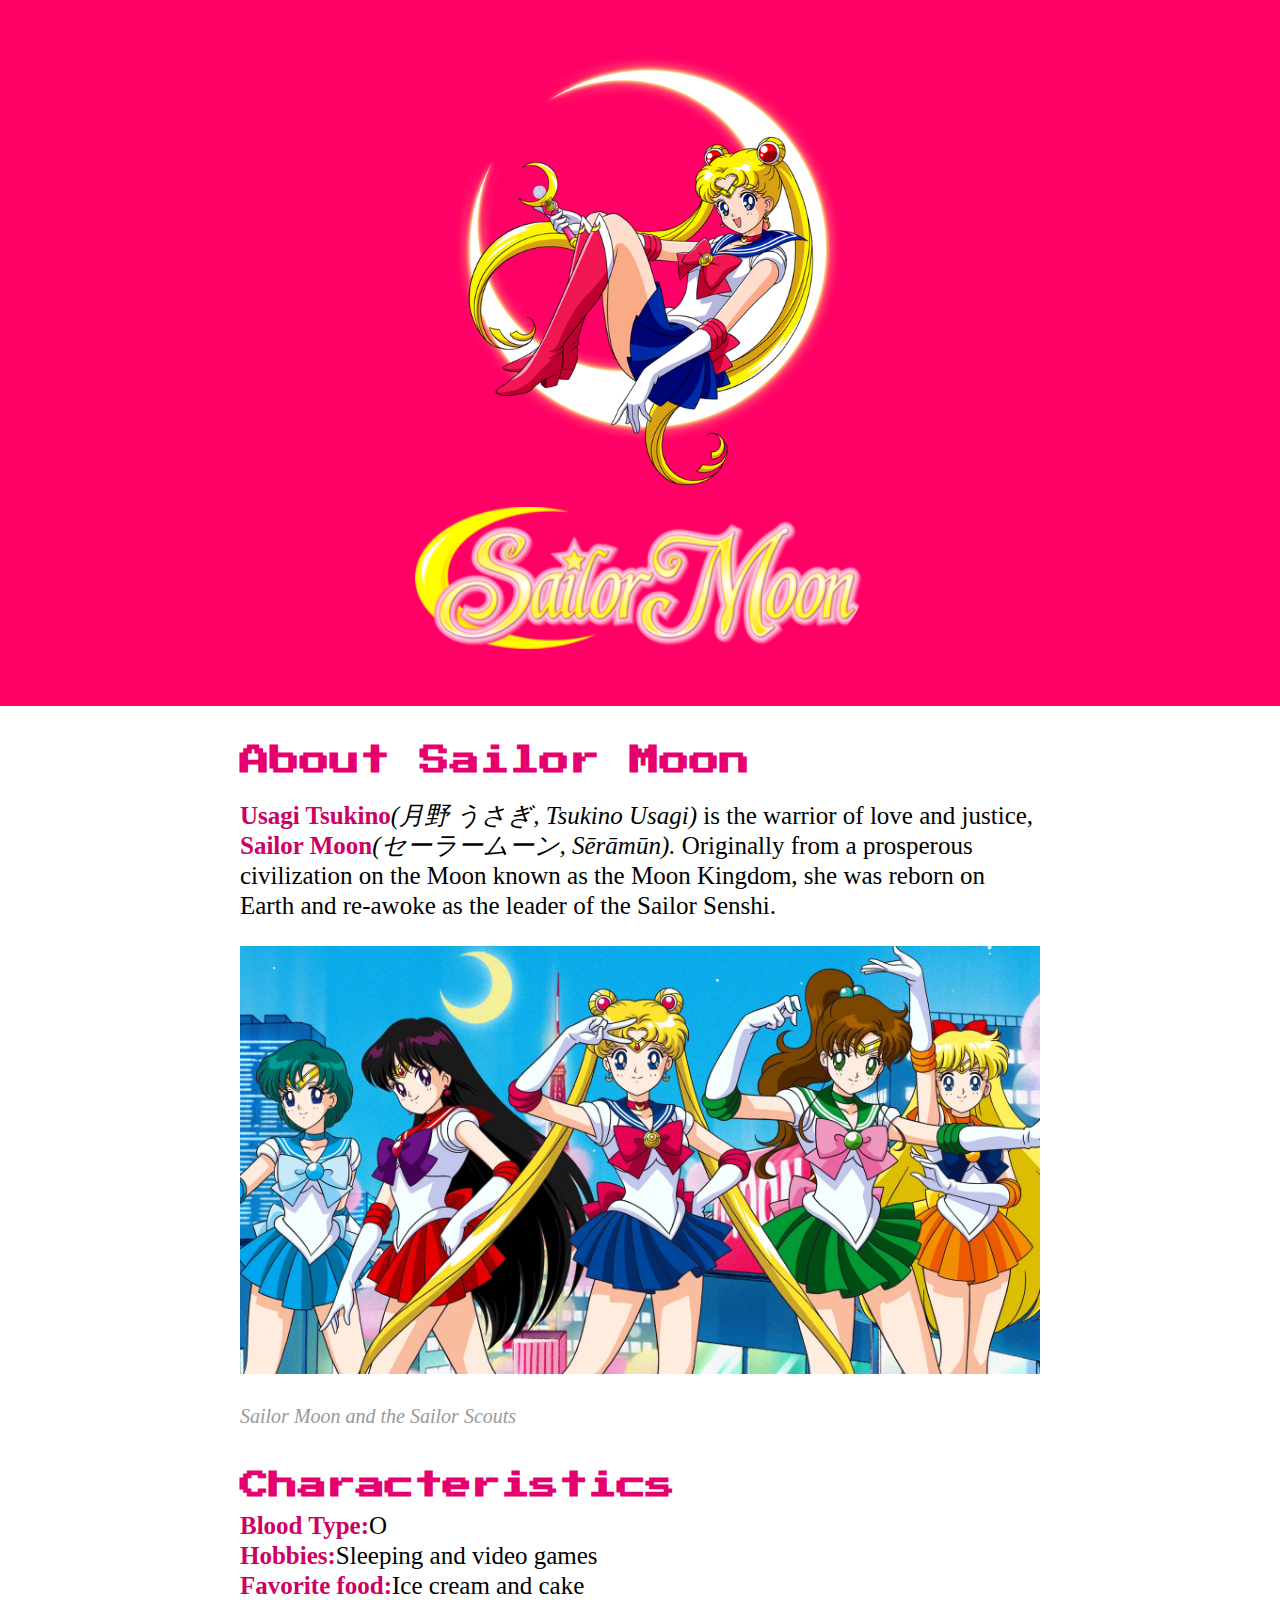
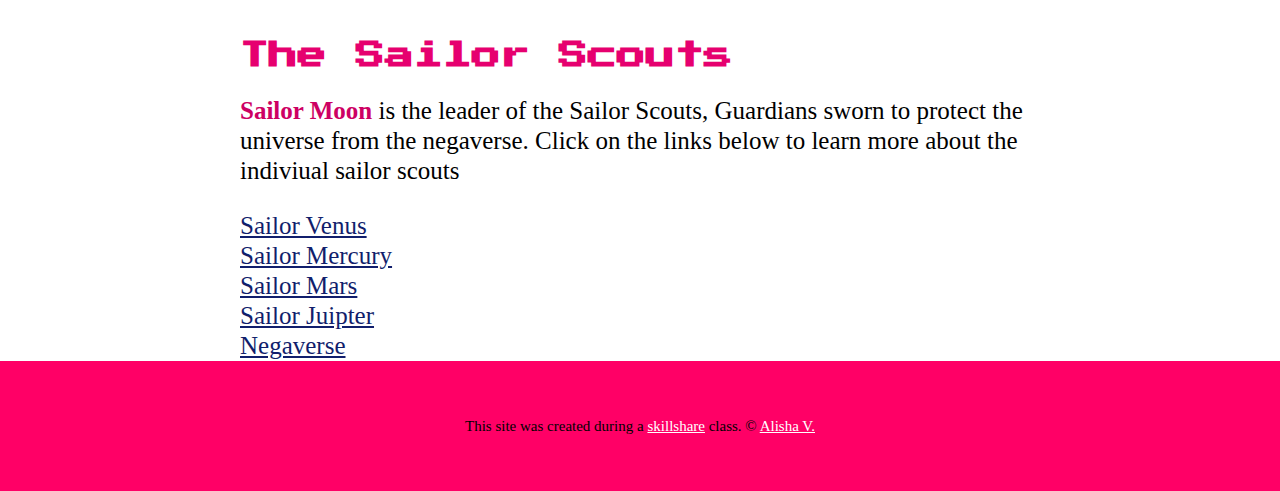
<file: index.html>
<!DOCTYPE html>
<html>
<head>
	<title>Sailor Moon</title>
	<link rel="icon" href="img/sailor-moon.png">
	<link href="https://fonts.googleapis.com/css?family=Press+Start+2P&display=swap" rel="stylesheet">
	<link rel="stylesheet" type="text/css" href="css/hero.css">
</head>
<body>
<!-- Header Content -->
<header>
  <img src="img/sailor-moon1.png">
  <br>
  <img src="img/moon-logo.png">
</header>
<!-- main element -->
<main>
	<h2>About Sailor Moon</h2>
	<p><b class="bold">Usagi Tsukino</b><i class="italic">(月野 うさぎ, Tsukino Usagi)</i> is the warrior of love and justice, <b class="bold">Sailor Moon</b><i class="italic">(セーラームーン, Sērāmūn).</i> Originally from a prosperous civilization on the Moon known as the Moon Kingdom, she was reborn on Earth and re-awoke as the leader of the Sailor Senshi.</p>
	<!-- div -->
    <img src="img/sailor-scouts.jpeg">
	<p class="caption">Sailor Moon and the Sailor Scouts</p>
	<h3>Characteristics</h3>
	<ol>
		<li><b class="bold">Blood Type:</b>O</li>
		<li><b class="bold">Hobbies:</b>Sleeping and video games</li>
		<li><b class="bold">Favorite food:</b>Ice cream and cake</li>
	</ol>
	<h3>The Sailor Scouts</h3>
	<p><b class="bold">Sailor Moon</b> is the leader of the Sailor Scouts, Guardians sworn to protect the universe from the negaverse. Click on the links below to learn more about the indiviual sailor scouts</p>
	<ul>
		<li><a target="_blank" href="https://en.wikipedia.org/wiki/Sailor_Venus">Sailor Venus</a></li>
		<li><a target="_blank" href="https://en.wikipedia.org/wiki/Sailor_Mercury">Sailor Mercury</a></li>
		<li><a target="_blank" href="https://en.wikipedia.org/wiki/Sailor_Mars">Sailor Mars</a></li>
		<li><a target="_blank" href="https://en.wikipedia.org/wiki/Sailor_Jupiter">Sailor Juipter</a></li>
		<li><a target="_blank" href="https://sailormoondub.fandom.com/wiki/Negaverse">Negaverse</a></li>	
	</ul>
</main>

<footer>
	<p>This site was created during a <a target="_blank" href="https://www.skillshare.com/classes/Hand-Code-Your-First-Website-HTML-CSS-Basics/1575146775/projects?via=watch-history">skillshare</a> class. &copy; <a target="_blank" href="https://leevalen.github.io/portfolio">Alisha V.</a></p>
</footer>

</body>		
</html>
</file>
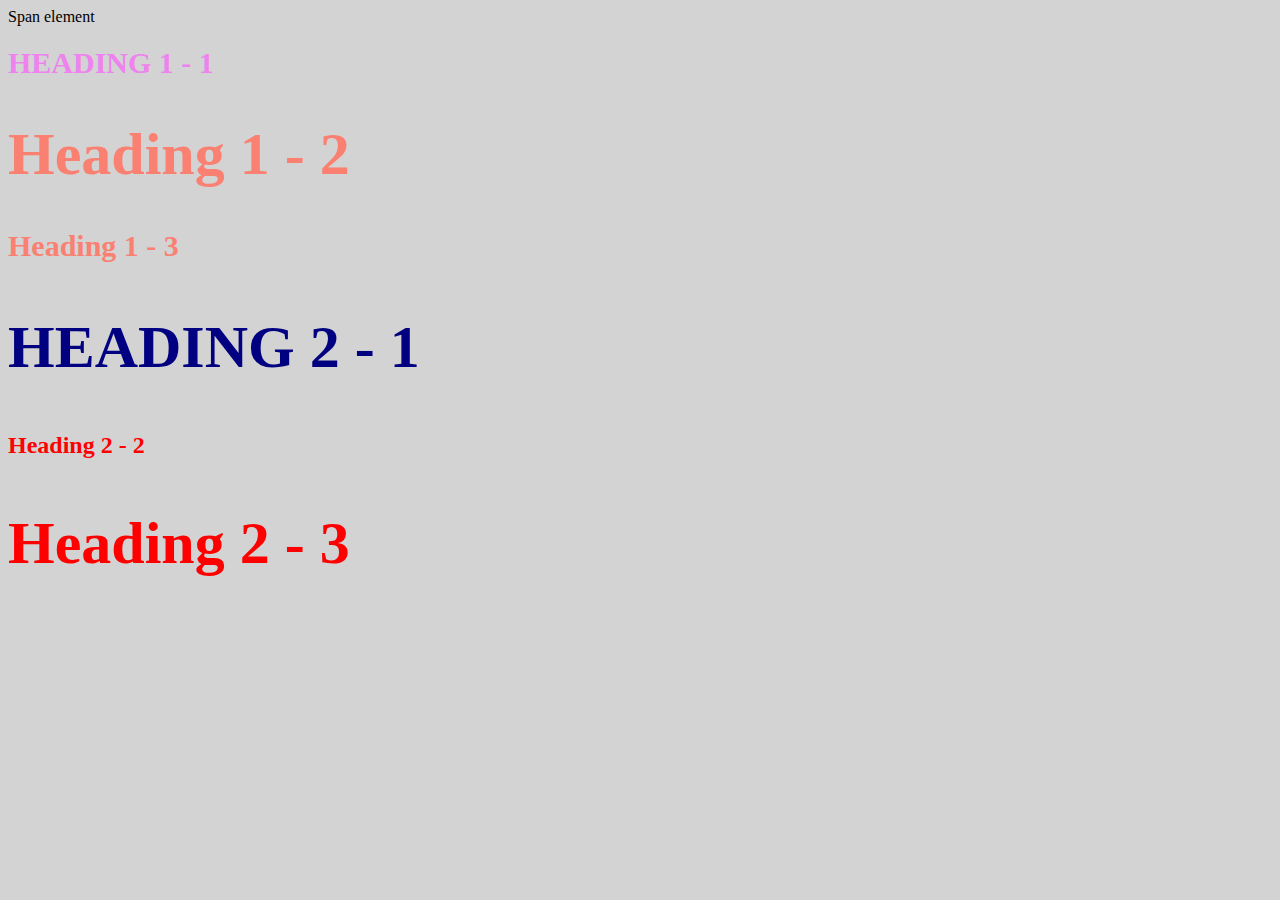
<file: style-test.html>
<!DOCTYPE html>
<html>
<head>
	<title>Style Test</title>
	<link rel="stylesheet" type="text/css" href="css/test.css">
</head>
<body>
	<span>Span element</span>
	<h1 class="uppercase"><span>Heading 1 - 1</span></h1>
	<h1 class="big">Heading 1 - 2</h1>
	<h1>Heading 1 - 3</h1>
	<h2 class="big uppercase">Heading 2 - 1</h2>
	<h2>Heading 2 - 2</h2>
	<h2 class="big">Heading 2 - 3</h2>

</body>
</html>
</file>
<file: css/hero.css>
body{
	margin: 0;
	background-color: white;
	font-family: serif;
	font-size: 25px;
	line-height: 30px;
}

/*header*/
header{
	background-color: #ff0066;
	text-align: center;
	padding-top: 50px;
	padding-bottom: 50px;
}

header img{
	border-radius: 180px;
	text-align: center;
    width: 450px;
    padding: 0;
    margin: 0 auto;
}

/*font styling*/
h2, h3{
	font-family: 'Press Start 2P', cursive;
	color: #e6006f;
	margin: 40px 0 10px;
}

h2{
	font-size: 30px;
	line-height: 30px;
}

b.bold{
	color: #cd0063;
}


/*main*/

.demobox{
	background-color: #ff0066;
	text-align: center;
	padding-top: 50px;
	padding-bottom: 50px;
}
main{
	max-width: 800px;
	margin: 0 auto;
	padding: 0 30px;
}

main img{
	max-width: 100%;
	text-align: center;
	padding: 0;
	margin: 0;
}
/* list style*/
ul{
	list-style-type: none;
	margin: 0;
	padding: 0;
}

ol{
	list-style-type: none;
	margin: 0;
	padding: 0;
}

a{
	color: #111E6C;
}

a:hover{
	color: #ffb6c1;
}

/*Footer style*/

footer{
	background-color: #ff0066;
	text-align: center;
	padding: 50px;
}

footer p{
	margin: 0;
	font-size: 15px;
}

footer a{
	color: white;
}

footer a:hover{
	opacity: .5;
	background-color: transparent;
}

p.caption{
	color: #999999;
	font-style: italic;
	font-size: 20px;
}
</file>
<file: css/test.css>
body{
	background-color: lightgrey;
}

h1{
	font-size: 30px;
	color: salmon;
}

h2{
	color: red;
}

.big{
	font-size: 60px;
}

.uppercase{
	text-transform: uppercase;
}

.big.uppercase{
	color: navy;
}

h1 span{
	color: violet;
}
</file>
